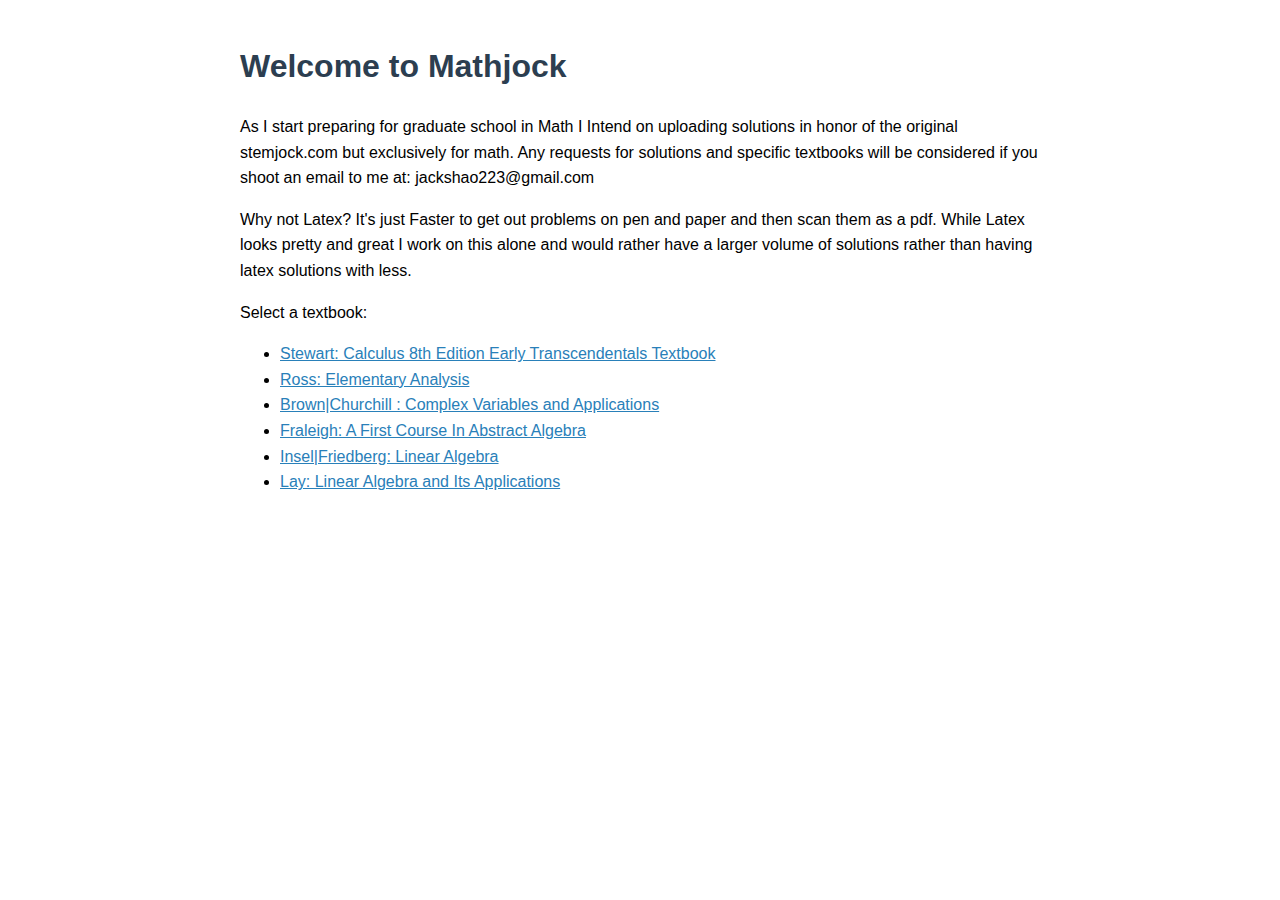
<file: index.html>
<!DOCTYPE html>
<html>
<head>
    <title>Mathjock </title>
    <link rel="stylesheet" href="style.css">
</head>
<body>
    <h1>Welcome to Mathjock</h1>
    <p> As I start preparing for graduate school in Math I Intend on uploading solutions in honor of the original stemjock.com but exclusively for math. Any requests for solutions and specific textbooks 
        will be considered if you shoot an email to me at: jackshao223@gmail.com
    <p> Why not Latex? It's just Faster to get out problems on pen and paper and then scan them as a pdf. While Latex looks pretty and great I work on this alone and would rather have a larger volume 
        of solutions rather than having latex solutions with less.
    <p>Select a textbook:</p>
    <ul>
        <li><a href="textbooks/Stewart-Calculus.html"> Stewart: Calculus 8th Edition Early Transcendentals Textbook</a></li>
        <li><a href="textbooks/Ross Elementary Analysis.html"> Ross: Elementary Analysis</a></li>
        <li><a href="textbooks/Brown Churchill Complex Variables and Applications.html"> Brown|Churchill : Complex Variables and Applications</a></li>
        <li><a href="textbooks/Fraleigh A First Course In Abstract Algebra.html"> Fraleigh:  A First Course In Abstract Algebra</a></li>
        <li><a href="textbooks/Insel Friedberg Linear Algebra.html"> Insel|Friedberg: Linear Algebra</a></li>
        <li><a href="textbooks/Lay Linear Algebra and Its Applications.html"> Lay: Linear Algebra and Its Applications</a></li>
    </ul>
</body>
</html>
</file>
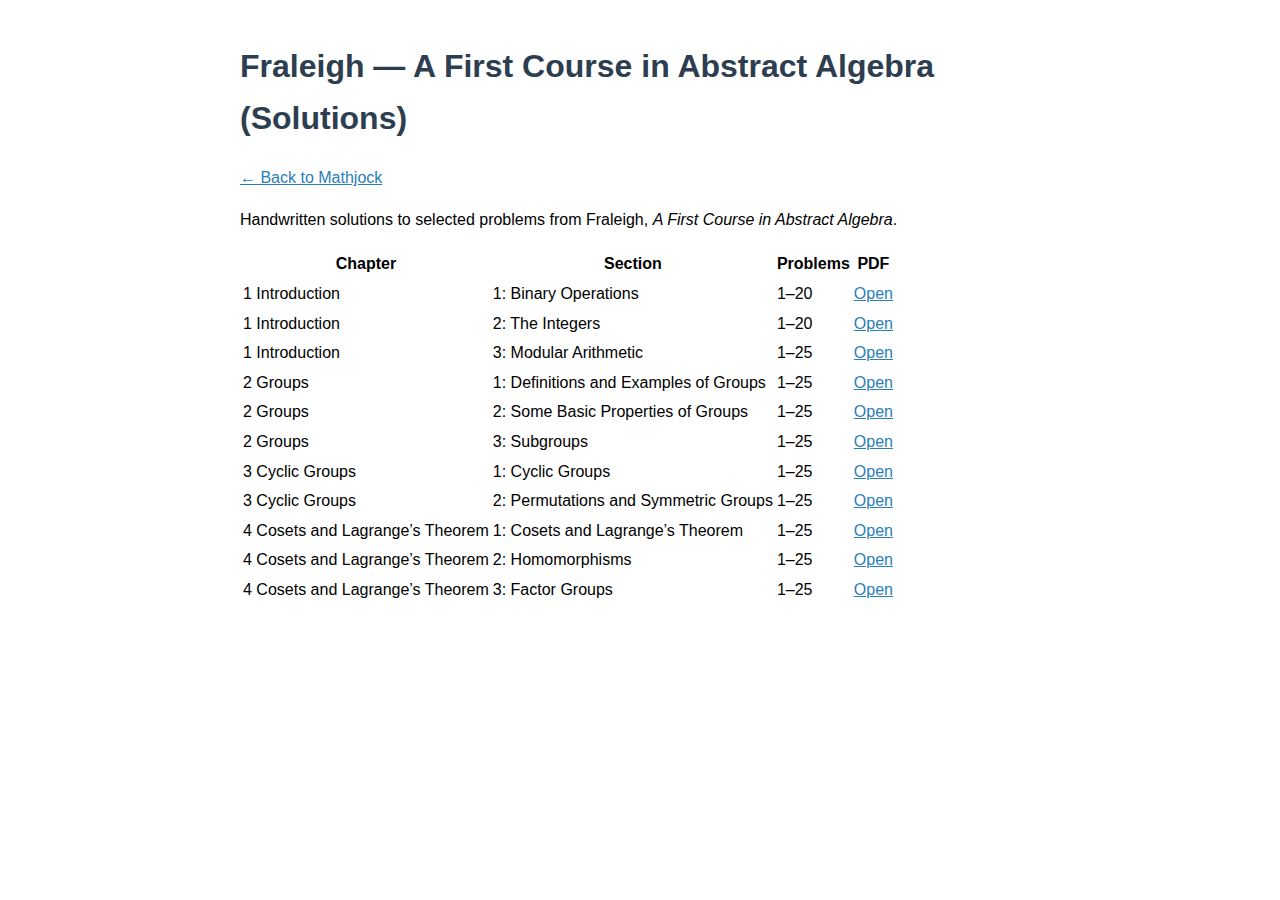
<file: textbooks/Fraleigh A First Course In Abstract Algebra.html>
<!DOCTYPE html>
<html>
<head>
  <meta charset="utf-8">
  <title>Fraleigh — A First Course in Abstract Algebra (Solutions)</title>
  <link rel="stylesheet" href="../style.css">
</head>

<body>

<h1>Fraleigh — A First Course in Abstract Algebra (Solutions)</h1>

<p>
  <a href="../index.html">← Back to Mathjock</a>
</p>

<p>
  Handwritten solutions to selected problems from Fraleigh,
  <em>A First Course in Abstract Algebra</em>.
</p>

<table class="solutions-table">
  <thead>
    <tr>
      <th>Chapter</th>
      <th>Section</th>
      <th>Problems</th>
      <th>PDF</th>
    </tr>
  </thead>

  <tbody>
    <tr>
      <td>1 Introduction</td>
      <td>1: Binary Operations</td>
      <td>1–20</td>
      <td><a href="../Fraleigh01.pdf" target="_blank">Open</a></td>
    </tr>

    <tr>
      <td>1 Introduction</td>
      <td>2: The Integers</td>
      <td>1–20</td>
      <td><a href="../Fraleigh02.pdf" target="_blank">Open</a></td>
    </tr>

    <tr>
      <td>1 Introduction</td>
      <td>3: Modular Arithmetic</td>
      <td>1–25</td>
      <td><a href="../Fraleigh03.pdf" target="_blank">Open</a></td>
    </tr>

    <tr>
      <td>2 Groups</td>
      <td>1: Definitions and Examples of Groups</td>
      <td>1–25</td>
      <td><a href="../Fraleigh04.pdf" target="_blank">Open</a></td>
    </tr>

    <tr>
      <td>2 Groups</td>
      <td>2: Some Basic Properties of Groups</td>
      <td>1–25</td>
      <td><a href="../Fraleigh05.pdf" target="_blank">Open</a></td>
    </tr>

    <tr>
      <td>2 Groups</td>
      <td>3: Subgroups</td>
      <td>1–25</td>
      <td><a href="../Fraleigh06.pdf" target="_blank">Open</a></td>
    </tr>

    <tr>
      <td>3 Cyclic Groups</td>
      <td>1: Cyclic Groups</td>
      <td>1–25</td>
      <td><a href="../Fraleigh07.pdf" target="_blank">Open</a></td>
    </tr>

    <tr>
      <td>3 Cyclic Groups</td>
      <td>2: Permutations and Symmetric Groups</td>
      <td>1–25</td>
      <td><a href="../Fraleigh08.pdf" target="_blank">Open</a></td>
    </tr>

    <tr>
      <td>4 Cosets and Lagrange’s Theorem</td>
      <td>1: Cosets and Lagrange’s Theorem</td>
      <td>1–25</td>
      <td><a href="../Fraleigh09.pdf" target="_blank">Open</a></td>
    </tr>

    <tr>
      <td>4 Cosets and Lagrange’s Theorem</td>
      <td>2: Homomorphisms</td>
      <td>1–25</td>
      <td><a href="../Fraleigh10.pdf" target="_blank">Open</a></td>
    </tr>

    <tr>
      <td>4 Cosets and Lagrange’s Theorem</td>
      <td>3: Factor Groups</td>
      <td>1–25</td>
      <td><a href="../Fraleigh11.pdf" target="_blank">Open</a></td>
    </tr>
  </tbody>
</table>

</body>
</html>
</file>
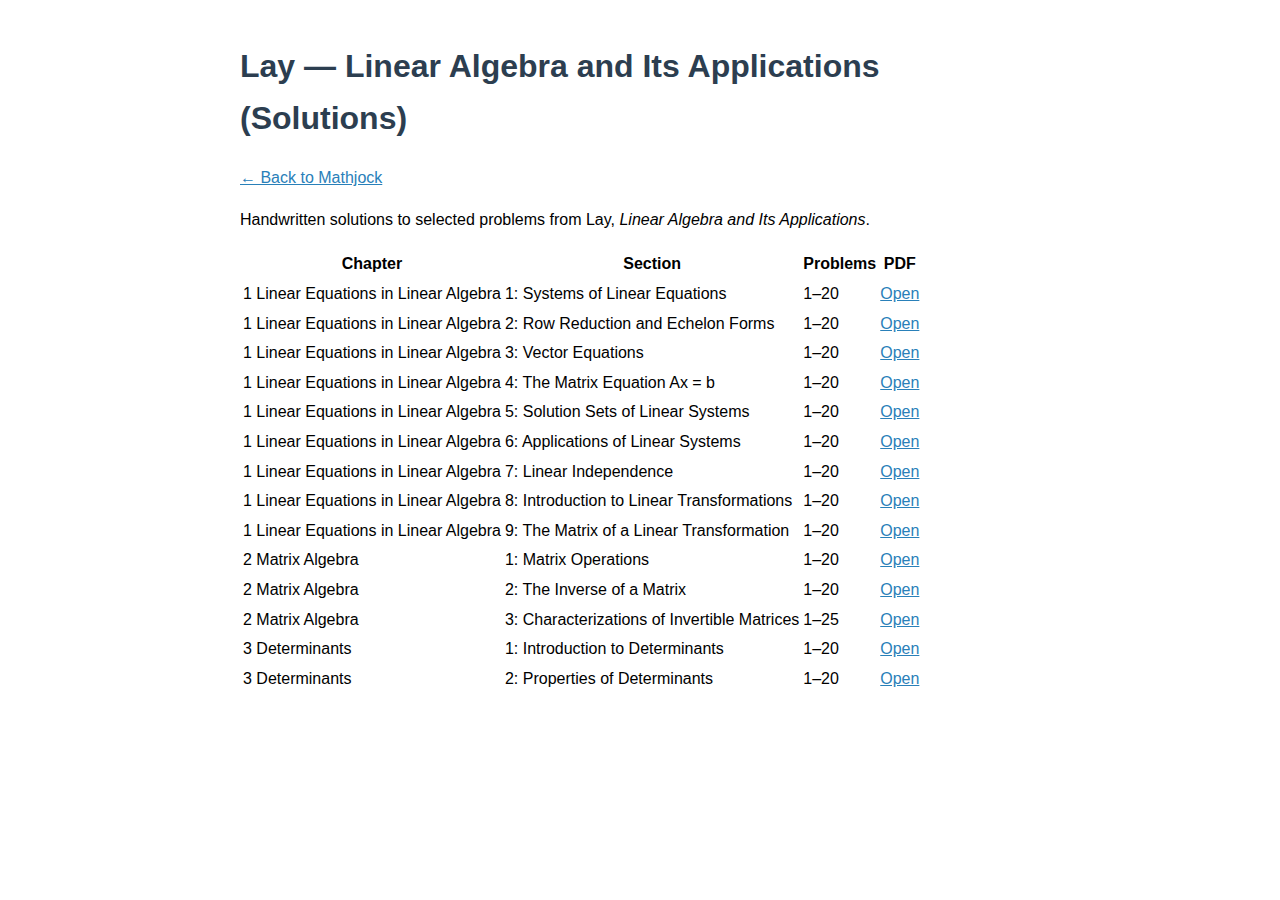
<file: textbooks/Lay Linear Algebra and Its Applications.html>
<!DOCTYPE html>
<html>
<head>
  <meta charset="utf-8">
  <title>Lay — Linear Algebra and Its Applications (Solutions)</title>
  <link rel="stylesheet" href="../style.css">
</head>

<body>

<h1>Lay — Linear Algebra and Its Applications (Solutions)</h1>

<p>
  <a href="../index.html">← Back to Mathjock</a>
</p>

<p>
  Handwritten solutions to selected problems from Lay,
  <em>Linear Algebra and Its Applications</em>.
</p>

<table class="solutions-table">
  <thead>
    <tr>
      <th>Chapter</th>
      <th>Section</th>
      <th>Problems</th>
      <th>PDF</th>
    </tr>
  </thead>

  <tbody>
    <tr>
      <td>1 Linear Equations in Linear Algebra</td>
      <td>1: Systems of Linear Equations</td>
      <td>1–20</td>
      <td><a href="../Lay01.pdf" target="_blank">Open</a></td>
    </tr>

    <tr>
      <td>1 Linear Equations in Linear Algebra</td>
      <td>2: Row Reduction and Echelon Forms</td>
      <td>1–20</td>
      <td><a href="../Lay02.pdf" target="_blank">Open</a></td>
    </tr>

    <tr>
      <td>1 Linear Equations in Linear Algebra</td>
      <td>3: Vector Equations</td>
      <td>1–20</td>
      <td><a href="../Lay03.pdf" target="_blank">Open</a></td>
    </tr>

    <tr>
      <td>1 Linear Equations in Linear Algebra</td>
      <td>4: The Matrix Equation Ax = b</td>
      <td>1–20</td>
      <td><a href="../Lay04.pdf" target="_blank">Open</a></td>
    </tr>

    <tr>
      <td>1 Linear Equations in Linear Algebra</td>
      <td>5: Solution Sets of Linear Systems</td>
      <td>1–20</td>
      <td><a href="../Lay05.pdf" target="_blank">Open</a></td>
    </tr>

    <tr>
      <td>1 Linear Equations in Linear Algebra</td>
      <td>6: Applications of Linear Systems</td>
      <td>1–20</td>
      <td><a href="../Lay06.pdf" target="_blank">Open</a></td>
    </tr>

    <tr>
      <td>1 Linear Equations in Linear Algebra</td>
      <td>7: Linear Independence</td>
      <td>1–20</td>
      <td><a href="../Lay07.pdf" target="_blank">Open</a></td>
    </tr>

    <tr>
      <td>1 Linear Equations in Linear Algebra</td>
      <td>8: Introduction to Linear Transformations</td>
      <td>1–20</td>
      <td><a href="../Lay08.pdf" target="_blank">Open</a></td>
    </tr>

    <tr>
      <td>1 Linear Equations in Linear Algebra</td>
      <td>9: The Matrix of a Linear Transformation</td>
      <td>1–20</td>
      <td><a href="../Lay09.pdf" target="_blank">Open</a></td>
    </tr>

    <tr>
      <td>2 Matrix Algebra</td>
      <td>1: Matrix Operations</td>
      <td>1–20</td>
      <td><a href="../Lay10.pdf" target="_blank">Open</a></td>
    </tr>

    <tr>
      <td>2 Matrix Algebra</td>
      <td>2: The Inverse of a Matrix</td>
      <td>1–20</td>
      <td><a href="../Lay11.pdf" target="_blank">Open</a></td>
    </tr>

    <tr>
      <td>2 Matrix Algebra</td>
      <td>3: Characterizations of Invertible Matrices</td>
      <td>1–25</td>
      <td><a href="../Lay12.pdf" target="_blank">Open</a></td>
    </tr>

    <tr>
      <td>3 Determinants</td>
      <td>1: Introduction to Determinants</td>
      <td>1–20</td>
      <td><a href="../Lay13.pdf" target="_blank">Open</a></td>
    </tr>

    <tr>
      <td>3 Determinants</td>
      <td>2: Properties of Determinants</td>
      <td>1–20</td>
      <td><a href="../Lay14.pdf" target="_blank">Open</a></td>
    </tr>
  </tbody>
</table>

</body>
</html>
</file>
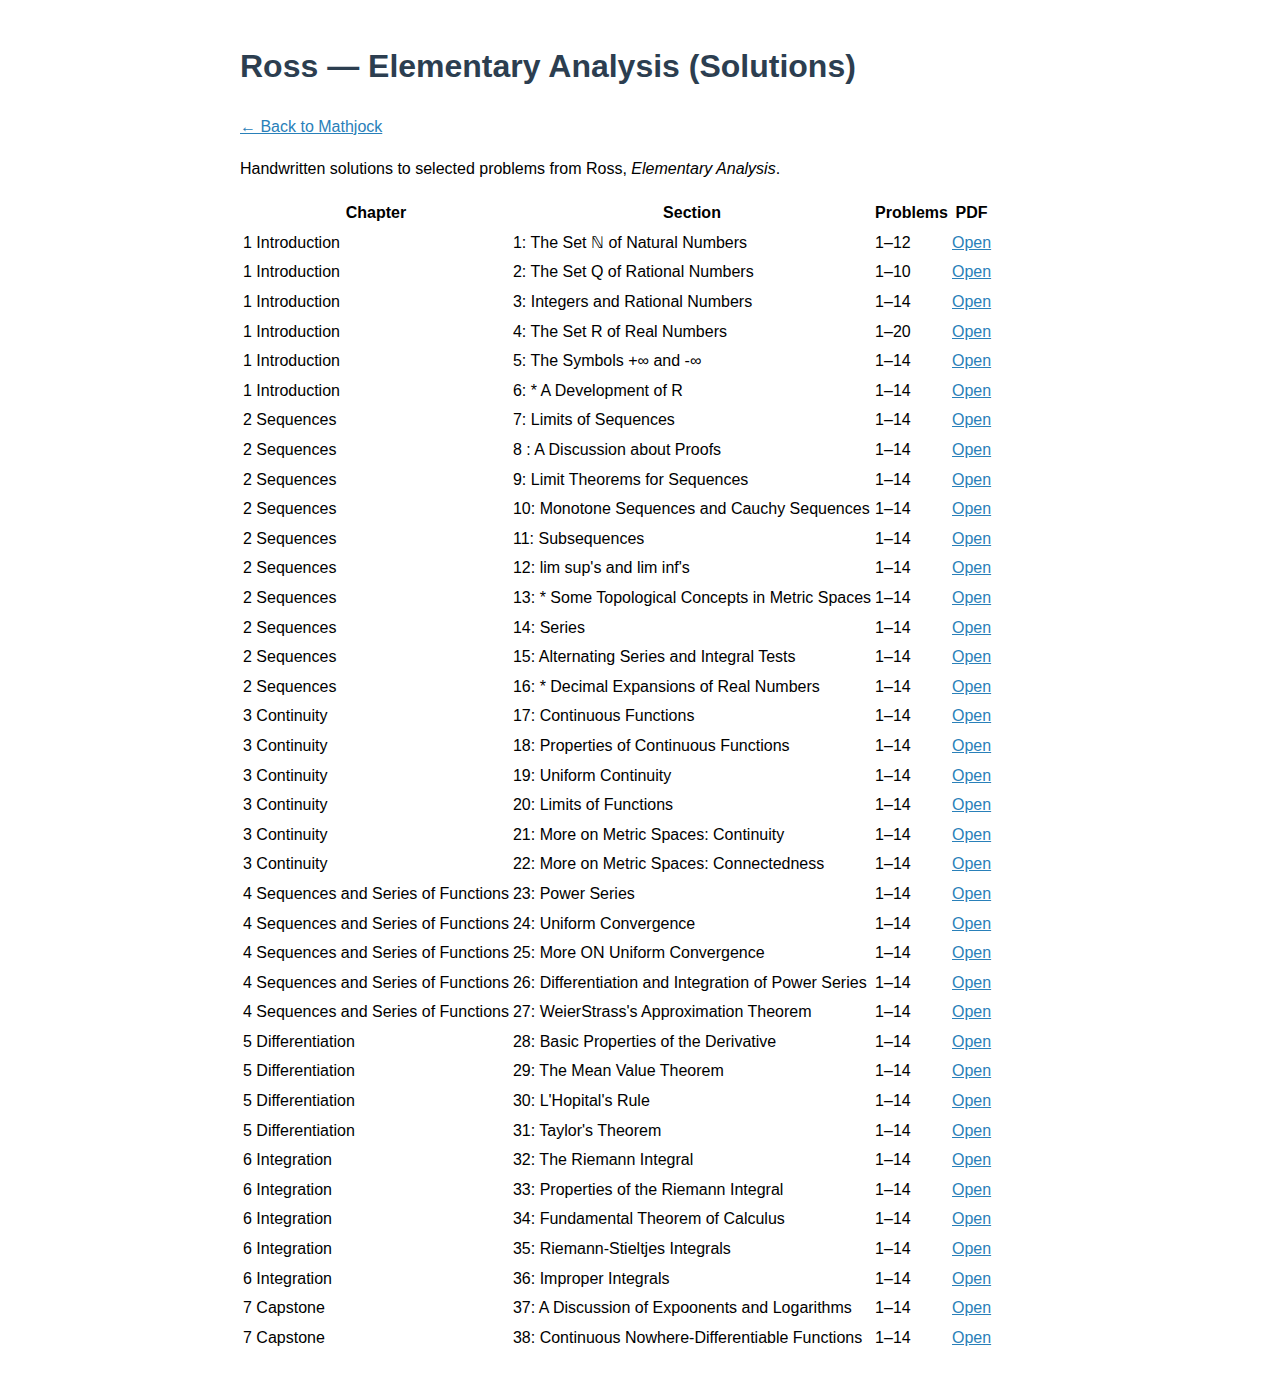
<file: textbooks/Ross Elementary Analysis.html>
<!DOCTYPE html>
<html>
<head>
  <meta charset="utf-8">
  <title>Ross — Elementary Analysis (Solutions)</title>
  <link rel="stylesheet" href="../style.css">
</head>

<body>

<h1>Ross — Elementary Analysis (Solutions)</h1>

<p>
  <a href="../index.html">← Back to Mathjock</a>
</p>

<p>
  Handwritten solutions to selected problems from Ross,
  <em>Elementary Analysis</em>.
</p>

<table class="solutions-table">
  <thead>
    <tr>
      <th>Chapter</th>
      <th>Section</th>
      <th>Problems</th>
      <th>PDF</th>
    </tr>
  </thead>

  <tbody>
    <tr>
      <td>1 Introduction </td>
      <td>1: The Set ℕ of Natural Numbers </td>
      <td>1–12</td>
      <td>
        <a href="../RCmplx01_Ross.pdf" target="_blank">Open</a>
      </td>
    </tr>

<tr>
  <td>1 Introduction</td>
  <td>2: The Set Q of Rational Numbers</td>
  <td>1–10</td>
  <td>
    <a href="../RCmplx02_Ross.pdf" target="_blank">Open</a>
  </td>
</tr>

<tr>
  <td>1 Introduction</td>
  <td>3: Integers and Rational Numbers</td>
  <td>1–14</td>
  <td>
    <a href="../RCmplx03_Ross.pdf" target="_blank">Open</a>
  </td>
</tr>

<tr>
  <td>1 Introduction</td>
  <td>4: The Set R of Real Numbers</td>
  <td>1–20</td>
  <td>
    <a href="../RCmplx04_Ross.pdf" target="_blank">Open</a>
  </td>
</tr>

  <tr>
  <td>1 Introduction</td>
  <td>5: The Symbols +∞ and -∞ </td>
  <td>1–14</td>
  <td>
    <a href="../RCmplx03_Ross.pdf" target="_blank">Open</a>
  </td>
</tr>


      <tr>
  <td>1 Introduction</td>
  <td>6: * A Development of R </td>
  <td>1–14</td>
  <td>
    <a href="../RCmplx03_Ross.pdf" target="_blank">Open</a>
  </td>
</tr>

<tr>
  <td>2 Sequences </td>
  <td> 7: Limits of Sequences </td>
  <td>1–14</td>
  <td>
    <a href="../RCmplx03_Ross.pdf" target="_blank">Open</a>
  </td>
</tr>

<tr>
  <td>2 Sequences </td>
  <td> 8 : A Discussion about Proofs </td>
  <td>1–14</td>
  <td>
    <a href="../RCmplx03_Ross.pdf" target="_blank">Open</a>
  </td>
</tr>

    <tr>
  <td>2 Sequences </td>
  <td> 9: Limit Theorems for Sequences </td>
  <td>1–14</td>
  <td>
    <a href="../RCmplx03_Ross.pdf" target="_blank">Open</a>
  </td>
</tr>


    <tr>
  <td>2 Sequences </td>
  <td> 10: Monotone Sequences and Cauchy Sequences </td>
  <td>1–14</td>
  <td>
    <a href="../RCmplx03_Ross.pdf" target="_blank">Open</a>
  </td>
</tr>

   <tr>
  <td>2 Sequences </td>
  <td> 11: Subsequences </td>
  <td>1–14</td>
  <td>
    <a href="../RCmplx03_Ross.pdf" target="_blank">Open</a>
  </td>
</tr>

  <tr>
  <td>2 Sequences </td>
  <td> 12: lim sup's and lim inf's  </td>
  <td>1–14</td>
  <td>
    <a href="../RCmplx03_Ross.pdf" target="_blank">Open</a>
  </td>
</tr>

      <tr>
  <td>2 Sequences </td>
  <td> 13: * Some Topological Concepts in Metric Spaces </td>
  <td>1–14</td>
  <td>
    <a href="../RCmplx03_Ross.pdf" target="_blank">Open</a>
  </td>
</tr>

      <tr>
  <td>2 Sequences </td>
  <td> 14: Series </td>
  <td>1–14</td>
  <td>
    <a href="../RCmplx03_Ross.pdf" target="_blank">Open</a>
  </td>
</tr>

      <tr>
  <td>2 Sequences </td>
  <td> 15: Alternating Series and Integral Tests </td>
  <td>1–14</td>
  <td>
    <a href="../RCmplx03_Ross.pdf" target="_blank">Open</a>
  </td>
</tr>

      <tr>
  <td>2 Sequences </td>
  <td> 16: * Decimal Expansions of Real Numbers </td>
  <td>1–14</td>
  <td>
    <a href="../RCmplx03_Ross.pdf" target="_blank">Open</a>
  </td>
</tr>

      <tr>
  <td>3 Continuity </td>
  <td> 17: Continuous Functions </td>
  <td>1–14</td>
  <td>
    <a href="../RCmplx03_Ross.pdf" target="_blank">Open</a>
  </td>
</tr>


    <tr>
  <td>3 Continuity </td>
  <td> 18: Properties of Continuous Functions </td>
  <td>1–14</td>
  <td>
    <a href="../RCmplx03_Ross.pdf" target="_blank">Open</a>
  </td>
</tr>

    <tr>
  <td>3 Continuity </td>
  <td> 19: Uniform Continuity </td>
  <td>1–14</td>
  <td>
    <a href="../RCmplx03_Ross.pdf" target="_blank">Open</a>
  </td>
</tr>

    <tr>
  <td>3 Continuity </td>
  <td> 20: Limits of Functions </td>
  <td>1–14</td>
  <td>
    <a href="../RCmplx03_Ross.pdf" target="_blank">Open</a>
  </td>
</tr>

    <tr>
  <td>3 Continuity </td>
  <td> 21: More on Metric Spaces: Continuity </td>
  <td>1–14</td>
  <td>
    <a href="../RCmplx03_Ross.pdf" target="_blank">Open</a>
  </td>
</tr>

    <tr>
  <td>3 Continuity </td>
  <td> 22: More on Metric Spaces: Connectedness </td>
  <td>1–14</td>
  <td>
    <a href="../RCmplx03_Ross.pdf" target="_blank">Open</a>
  </td>
</tr>

<tr>
  <td>4 Sequences and Series of Functions </td>
  <td> 23: Power Series </td>
  <td>1–14</td>
  <td>
    <a href="../RCmplx03_Ross.pdf" target="_blank">Open</a>
  </td>
</tr>


<tr>
  <td>4 Sequences and Series of Functions </td>
  <td> 24: Uniform Convergence </td>
  <td>1–14</td>
  <td>
    <a href="../RCmplx03_Ross.pdf" target="_blank">Open</a>
  </td>
</tr>

    <tr>
  <td>4 Sequences and Series of Functions </td>
  <td> 25: More ON Uniform Convergence </td>
  <td>1–14</td>
  <td>
    <a href="../RCmplx03_Ross.pdf" target="_blank">Open</a>
  </td>
</tr>

    <tr>
  <td>4 Sequences and Series of Functions </td>
  <td> 26: Differentiation and Integration of Power Series </td>
  <td>1–14</td>
  <td>
    <a href="../RCmplx03_Ross.pdf" target="_blank">Open</a>
  </td>
</tr>

    <tr>
  <td>4 Sequences and Series of Functions </td>
  <td> 27: WeierStrass's Approximation Theorem </td>
  <td>1–14</td>
  <td>
    <a href="../RCmplx03_Ross.pdf" target="_blank">Open</a>
  </td>
</tr>


<tr>
  <td>5 Differentiation </td>
  <td> 28: Basic Properties of the Derivative </td>
  <td>1–14</td>
  <td>
    <a href="../RCmplx03_Ross.pdf" target="_blank">Open</a>
  </td>
</tr>

  <tr>
  <td>5 Differentiation </td>
  <td> 29: The Mean Value Theorem </td>
  <td>1–14</td>
  <td>
    <a href="../RCmplx03_Ross.pdf" target="_blank">Open</a>
  </td>
</tr>
      <tr>
  <td>5 Differentiation </td>
  <td> 30: L'Hopital's  Rule  </td>
  <td>1–14</td>
  <td>
    <a href="../RCmplx03_Ross.pdf" target="_blank">Open</a>
  </td>
</tr>
  <tr>
  <td>5 Differentiation </td>
  <td> 31: Taylor's Theorem </td>
  <td>1–14</td>
  <td>
    <a href="../RCmplx03_Ross.pdf" target="_blank">Open</a>
  </td>
</tr>

<tr>
  <td>6 Integration </td>
  <td> 32: The Riemann Integral </td>
  <td>1–14</td>
  <td>
    <a href="../RCmplx03_Ross.pdf" target="_blank">Open</a>
  </td>
</tr>    
    <tr>
  <td>6 Integration </td>
  <td> 33: Properties of the Riemann Integral </td>
  <td>1–14</td>
  <td>
    <a href="../RCmplx03_Ross.pdf" target="_blank">Open</a>
  </td>
</tr>    

<tr>
  <td>6 Integration </td>
  <td> 34: Fundamental Theorem of Calculus </td>
  <td>1–14</td>
  <td>
    <a href="../RCmplx03_Ross.pdf" target="_blank">Open</a>
  </td>
</tr>    

 <tr>
  <td>6 Integration </td>
  <td> 35: Riemann-Stieltjes Integrals </td>
  <td>1–14</td>
  <td>
    <a href="../RCmplx03_Ross.pdf" target="_blank">Open</a>
  </td>
</tr>    

     <tr>
  <td>6 Integration </td>
  <td> 36: Improper Integrals </td>
  <td>1–14</td>
  <td>
    <a href="../RCmplx03_Ross.pdf" target="_blank">Open</a>
  </td>
</tr>    


    <tr>
  <td>7 Capstone </td>
  <td> 37: A Discussion of Expoonents and Logarithms </td>
  <td>1–14</td>
  <td>
    <a href="../RCmplx03_Ross.pdf" target="_blank">Open</a>
  </td>
</tr>

   <tr>
  <td>7 Capstone </td>
  <td> 38: Continuous Nowhere-Differentiable Functions </td>
  <td>1–14</td>
  <td>
    <a href="../RCmplx03_Ross.pdf" target="_blank">Open</a>
  </td>
</tr>
    
  </tbody>
</table>

</body>
</html>
</file>
<file: style.css>
body {
    font-family: Arial, sans-serif;
    max-width: 800px;
    margin: 0 auto;
    padding: 20px;
    line-height: 1.6;
}

h1 { color: #2c3e50; }
h2 { color: #34495e; }
a { color: #2980b9; }
</file>
